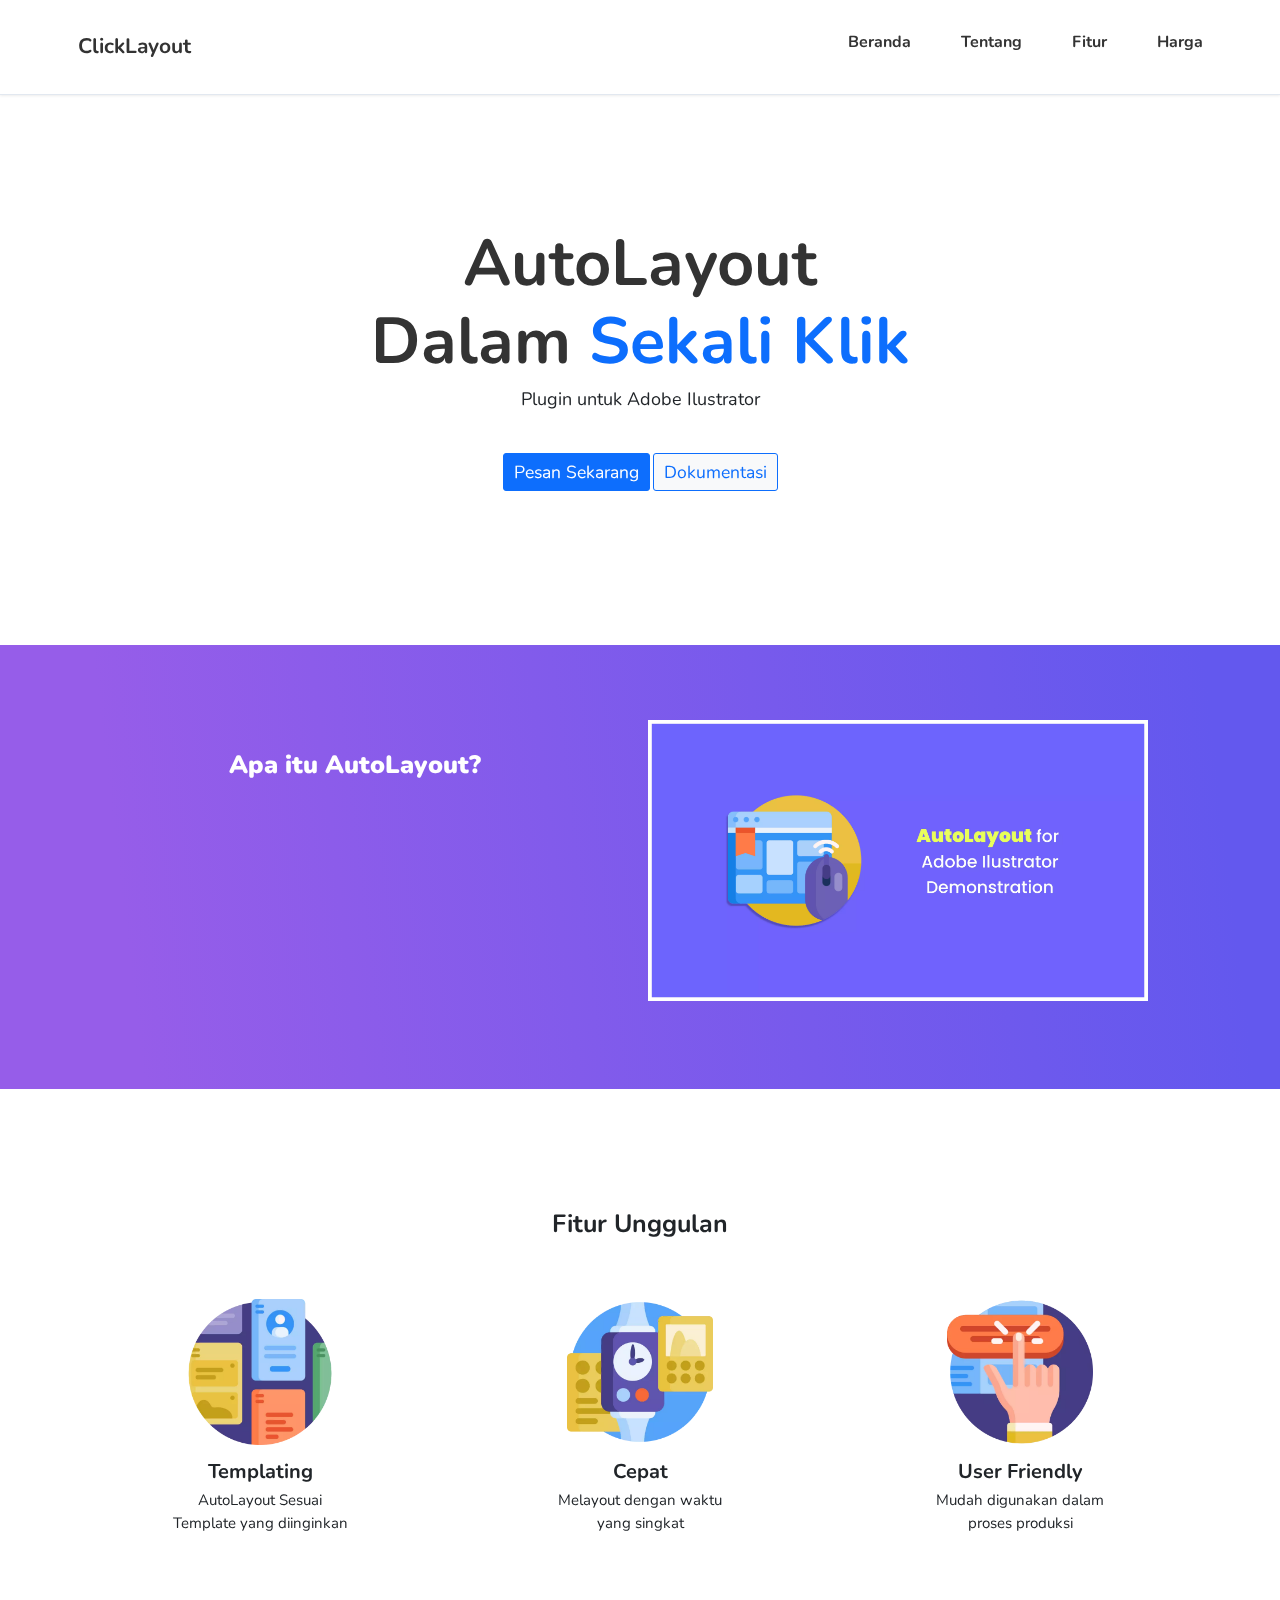
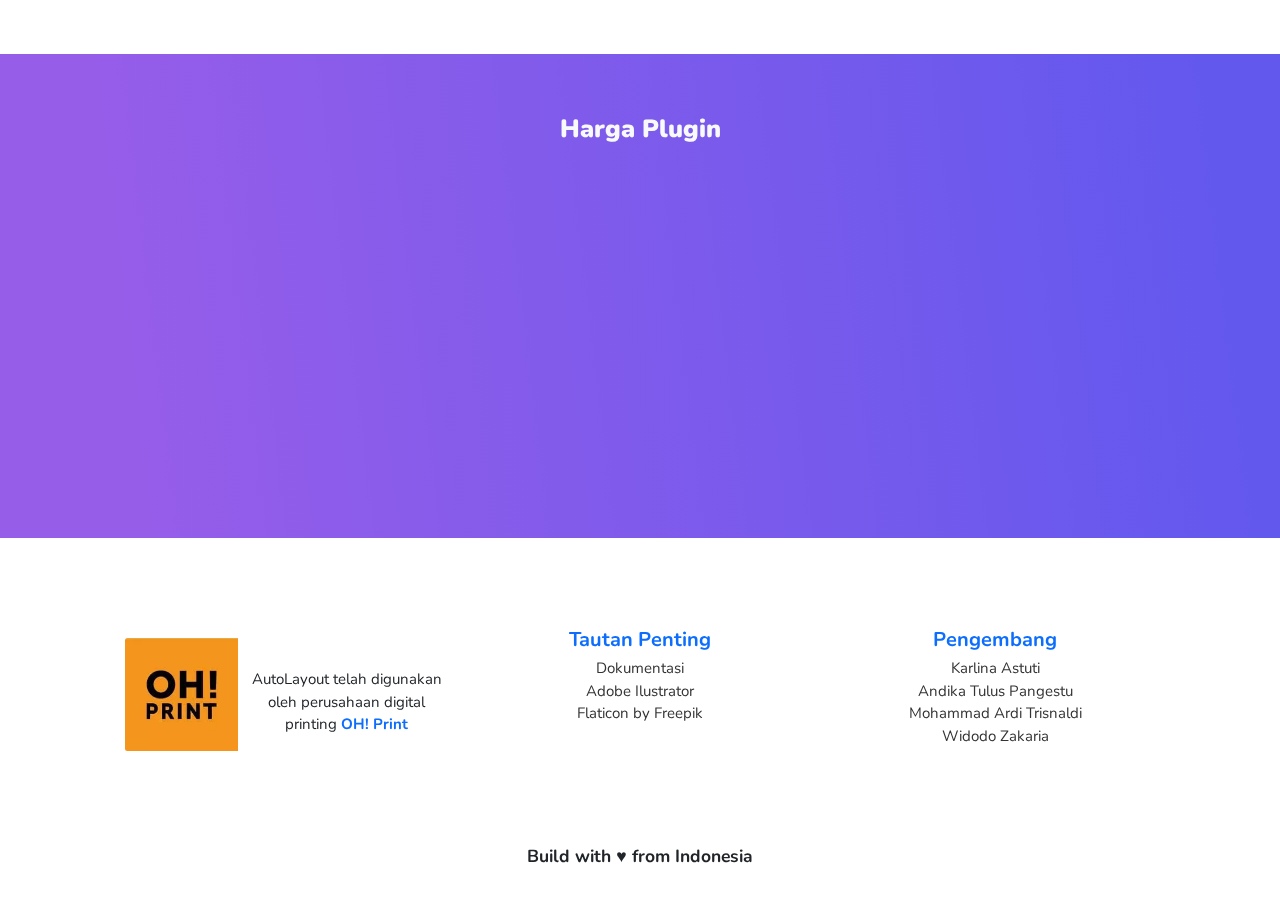
<file: index.html>
<!doctype html>
<html lang="en">

<head>
    <!-- Required meta tags -->
    <meta charset="utf-8">
    <meta name="viewport" content="width=device-width, initial-scale=1">

    <!-- Redirect -->
    <!-- <script>
        window.location.replace("soon.html");
    </script> -->

    <!-- General CSS -->
    <link rel="stylesheet" href="assets/css/style.css">
    <link rel="stylesheet" href="assets/css/bootstrap.css">

    <!-- All CSS Components -->
    <link rel="stylesheet" href="https://cdn.jsdelivr.net/npm/bootstrap-icons@1.8.1/font/bootstrap-icons.css">
    <link rel="stylesheet" href="https://unpkg.com/aos@next/dist/aos.css" />
    <link rel="manifest" href="manifest.json">
    <link rel=“canonical” href=“https://clicklayout.com/#about” />
    <link rel="preconnect" href="https://fonts.googleapis.com">
    <link rel="preconnect" href="https://fonts.gstatic.com" crossorigin>
    <link href="https://fonts.googleapis.com/css2?family=Nunito:wght@200;300;400;500;600;700;800&display=swap"
        rel="stylesheet">

    <!-- Primary Meta Tags -->
    <title>ClickLayout - AutoLayout Dalam Sekali Klik</title>
    <meta name="title" content="ClickLayout - AutoLayout Dalam Sekali Klik">
    <meta name="description"
        content="Mudah membuat AutoLayout hanya dengan sekali klik menggunakan ClickLayout untuk Adobe Ilustrator">
    <meta name="keywords" content="autolayout, adobe ai,olustrator,autolayouting,clicklayout,layout,adobe,ai,generator">
    <meta name="robots" content="index, follow">
    <meta name="author" content="Andika Tulus Pangestu">
    <meta name="publisher" content="ClickLayout">

    <!-- All Icons Presented by Flaticon -->
    <meta name="icons" content="https://www.flaticon.com/packs/interface-122">

    <!-- Favicon -->
    <link rel="apple-touch-icon" sizes="57x57" href="assets/img/favicon/apple-icon-57x57.png">
    <link rel="apple-touch-icon" sizes="60x60" href="assets/img/favicon/apple-icon-60x60.png">
    <link rel="apple-touch-icon" sizes="72x72" href="assets/img/favicon/apple-icon-72x72.png">
    <link rel="apple-touch-icon" sizes="76x76" href="assets/img/favicon/apple-icon-76x76.png">
    <link rel="apple-touch-icon" sizes="114x114" href="assets/img/favicon/apple-icon-114x114.png">
    <link rel="apple-touch-icon" sizes="120x120" href="assets/img/favicon/apple-icon-120x120.png">
    <link rel="apple-touch-icon" sizes="144x144" href="assets/img/favicon/apple-icon-144x144.png">
    <link rel="apple-touch-icon" sizes="152x152" href="assets/img/favicon/apple-icon-152x152.png">
    <link rel="apple-touch-icon" sizes="180x180" href="assets/img/favicon/apple-icon-180x180.png">
    <link rel="icon" type="image/png" sizes="192x192" href="assets/img/favicon/android-icon-192x192.png">
    <link rel="icon" type="image/png" sizes="32x32" href="assets/img/favicon/favicon-32x32.png">
    <link rel="icon" type="image/png" sizes="96x96" href="assets/img/favicon/favicon-96x96.png">
    <link rel="icon" type="image/png" sizes="16x16" href="assets/img/favicon/favicon-16x16.png">
    <meta name="msapplication-TileColor" content="#ffffff">
    <meta name="msapplication-TileImage" content="assets/img/favicon/ms-icon-144x144.png">
    <meta name="theme-color" content="#ffffff">

    <!-- Open Graph / Facebook -->
    <meta property="og:type" content="website">
    <meta property="og:url" content="https://clicklayout.com/">
    <meta property="og:title" content="ClickLayout - AutoLayout Dalam Sekali Klik">
    <meta property="og:description"
        content="Mudah membuat AutoLayout hanya dengan sekali klik menggunakan ClickLayout untuk Adobe Ilustrator">
    <meta property="og:image" content="assets/img/favicon/logo.svg">

    <!-- Twitter -->
    <meta property="twitter:card" content="summary_large_image">
    <meta property="twitter:url" content="https://clicklayout.com/">
    <meta property="twitter:title" content="ClickLayout - AutoLayout Dalam Sekali Klik">
    <meta property="twitter:description"
        content="Mudah membuat AutoLayout hanya dengan sekali klik menggunakan ClickLayout untuk Adobe Ilustrator">
    <meta property="twitter:image" content="assets/img/favicon/logo.svg">

</head>

<body>

    <!-- Navbar Header -->
    <header class="header">
        <nav class="navbar container py-5">
            <a href="#" class="nav-logo"><img src="assets/img/favicon/logo.webp" alt=""><span
                    id="text-logo">ClickLayout</span></a>
            <ul class="nav-menu">
                <li class="nav-url">
                    <a href="index.html" class="link">Beranda</a>
                </li>
                <li class="nav-url">
                    <a href="#about" class="link">Tentang</a>
                </li>
                <li class="nav-url">
                    <a href="#features" class="link">Fitur</a>
                </li>
                <li class="nav-url">
                    <a href="#harga" class="link">Harga</a>
                </li>
            </ul>
            <div class="hamburger">
                <span class="bar"></span>
                <span class="bar"></span>
                <span class="bar"></span>
            </div>
        </nav>
    </header>

    <section id="hero">
        <div class="heroku text-center">
            <!-- Animation Background -->
            <ul class="background">
                <li></li>
                <li></li>
                <li></li>
                <li></li>
                <li></li>
                <li></li>
                <li></li>
                <li></li>
                <li></li>
                <li></li>
                <li></li>
                <li></li>
            </ul>
            <h1 data-aos="fade-in" data-aos-delay="100" data-aos-duration="1000">AutoLayout <br> Dalam <span>Sekali
                    Klik</span> </h1>
            <p data-aos="fade-in" data-aos-delay="100" data-aos-duration="1000">Plugin untuk Adobe Ilustrator</p>
            <br>
            <br>
            <div class="buttons">
                <a class="btn btn-primary btn-lg fs-3" href="soon.html" role="button">Pesan Sekarang</a>
                <a class="btn btn-light btn-lg border-primary text-primary docs fs-3"
                    href="https://docs.clicklayout.com" role="button">Dokumentasi</a>
            </div>
        </div>
    </section>

    <!-- Apa itu AutoLayout -->
    <section id="about">
        <div class="container text-center">
            <div class="row">
                <div class="col-lg-6">
                    <h1 data-aos="fade-in" data-aos-delay="50" class="text-center mt-5 about-title">Apa itu AutoLayout?
                    </h1>
                    <div class="about-container container mb-5">
                        <p data-aos="fade-in" data-aos-delay="50" class="about-description text-center fs-4 mt-5">
                            ClickLayout adalah Plugin Script yang diperuntukan untuk Adobe Ilustrator.
                            Berguna untuk mempercepat pekerjaan anda dalam membuat layout objek printing ke dalam satu
                            kertas,dengan menempatkan objek ke semua pola dalam satu ukuran yang sudah anda buat pada
                            layer yang dipilih.
                        </p>

                    </div>
                </div>
                <div class="col-lg-6">
                    <div data-aos="fade-in" data-aos-delay="50" class="youtube text-end" id="YFuQXeZyH4A"
                        src="assets/img/others/thumbnail.webp">
                    </div>
                </div>
            </div>
        </div>
    </section>

    <!-- Featured -->
    <section id="features">
        <h1 class="text-center m-5 fw-bolder features-title fs-1">Fitur Unggulan</h1>
        <div class="container mb-5">
            <div class="row">
                <div class="col-md-4 text-center mt-5">
                    <img src="assets/img/icons/templates.webp" alt="templates icon" width="40%">
                    <br><br>
                    <h3 class="fw-bold fs-2">Templating</h3>
                    <span class="fs-4">AutoLayout Sesuai <br> Template yang diinginkan</span>
                </div>

                <div class="col-md-4 text-center mt-5">
                    <img src="assets/img/icons/fast.webp" alt="templates icon" width="40%">
                    <br><br>
                    <h3 class="fw-bold fs-2">Cepat</h3>
                    <span class="fs-4">Melayout dengan waktu <br> yang singkat</span>
                </div>
                <div class="col-md-4 text-center mt-5">
                    <img src="assets/img/icons/friendly.webp" alt="templates icon" width="40%">
                    <br><br>
                    <h3 class="fw-bold fs-2">User Friendly</h3>
                    <span class="fs-4">Mudah digunakan dalam <br> proses produksi</span>
                </div>
            </div>
        </div>
    </section>

    <!-- Harga -->
    <section id="harga" class="pricing py-5">
        <div class="container pb-5">
            <h1 class="text-center m-5 about-title text-light">Harga Plugin</h1>
            <div class="row">
                <div class="col-lg-4">

                </div>

                <div class="col-lg-4">
                    <div class="card mb-5 mb-lg-0 px-4 py-5" data-aos="flip-left" data-aos-delay="50"
                        data-aos-duration="1000">
                        <div class="card-body">
                            <h6 class="card-price text-center text-primary">Rp 150.000</h6>
                            <hr>
                            <ul class="fa-ul">
                                <li class="fs-5"><span class="fa-li"><i class="fas fa-check"></i></span><strong>3
                                        Template</strong></li>
                                <li class="fs-5"><span class="fa-li"><i class="fas fa-check"></i></span>Dukungan Bantuan
                                    7/24 Jam</li>
                                <li class="fs-5"><span class="fa-li"><i class="fas fa-check"></i></span>Akses Pembaruan
                                    Gratis</li>
                            </ul>
                            <div class="d-grid">
                                <br>
                                <br>
                                <a href="#" class="btn btn-primary fs-5 text-uppercase">Beli Sekarang</a>
                            </div>
                        </div>
                    </div>
                </div>

                <div class="col-lg-4">
                </div>
            </div>
        </div>
    </section>

    <footer>
        <div class="container text-center">
            <br><br>
            <div class="row m-5">
                <div class="col-md-4 col-sm-12 mt-5">
                    <div class="card mb-3 border-0 rounded" style="max-width: 540px;">
                        <div class="row g-0">
                            <div class="col-md-4">
                                <img src="assets/img/others/oh-print-logo.webp" class="img-fluid rounded-start m-3"
                                    alt="...">
                            </div>
                            <div class="col-md-8">
                                <div class="card-body text-dark ms-3">
                                    <p class="card-text mt-5 fs-4 fw-800">
                                        AutoLayout telah digunakan oleh perusahaan digital printing
                                        <span class="fw-bold"><a href="https://www.tokopedia.com/ohprint"
                                                class="text-decoration-none text-primary">OH! Print</a></span>
                                    </p>
                                </div>
                            </div>
                        </div>
                    </div>
                </div>
                <div class="col-md-4 col-sm-12 mt-5">
                    <h1 class="fs-2 fw-bold text-primary">Tautan Penting</h1>
                    <a href="" class="fs-4 text-decoration-none">Dokumentasi</a>
                    <br>
                    <a href="" class="fs-4 text-decoration-none">Adobe Ilustrator</a>
                    <br>
                    <a href="" class="fs-4 text-decoration-none">Flaticon by Freepik</a>
                </div>
                <div class="col-md-4 col-sm-12 mt-5">
                    <h1 class="fs-2 fw-bold text-primary">Pengembang</h1>
                    <a href="" class="fs-4 text-decoration-none">Karlina Astuti</a>
                    <br>
                    <a href="" class="fs-4 text-decoration-none">Andika Tulus Pangestu</a>
                    <br>
                    <a href="" class="fs-4 text-decoration-none">Mohammad Ardi Trisnaldi</a>
                    <br>
                    <a href="" class="fs-4 text-decoration-none">Widodo Zakaria</a>
                </div>
            </div>
            <br>
            <h1 class="text-center fw-bold fs-3 m-5">Build with &hearts; from Indonesia</h1>
            <br>
        </div>
    </footer>

    <!-- General Javascript -->
    <script src="assets/js/script.js"></script>
    <script src="assets/js/youtube-embed.js"></script>
    <script src="https://unpkg.com/aos@next/dist/aos.js"></script>
    <script>
        // AOS Animation
        AOS.init();
    </script>

</body>

</html>
</file>
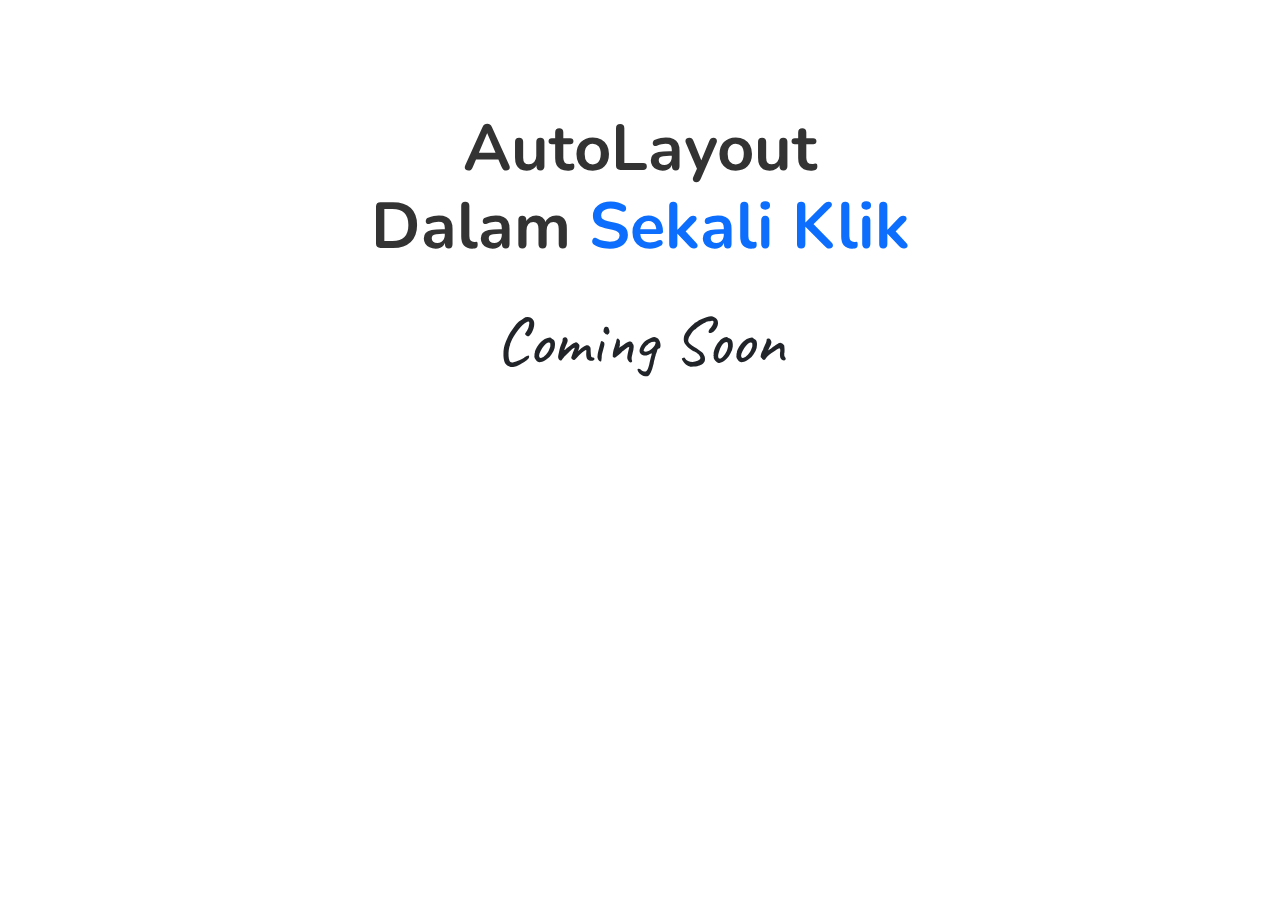
<file: soon.html>
<!doctype html>
<html lang="en">

<head>
    <!-- Required meta tags -->
    <meta charset="utf-8">
    <meta name="viewport" content="width=device-width, initial-scale=1">

    <!-- General CSS -->
    <link rel="stylesheet" href="assets/css/style.css">
    <link rel="stylesheet" href="assets/css/bootstrap.css">

    <link rel="preconnect" href="https://fonts.googleapis.com">
    <link rel="preconnect" href="https://fonts.gstatic.com" crossorigin>
    <link href="https://fonts.googleapis.com/css2?family=Nunito:wght@200;300;400;500;600;700;800&display=swap"
        rel="stylesheet">
    <link href="https://fonts.googleapis.com/css2?family=Caveat:wght@600&display=swap" rel="stylesheet">

    <title>ClickLayout - Krenova 2022</title>
</head>

<body>
    <section id="hero">
        <div class="heroku text-center mt-5">
            <ul class="background">
                <li></li>
                <li></li>
                <li></li>
                <li></li>
                <li></li>
                <li></li>
                <li></li>
                <li></li>
                <li></li>
                <li></li>
                <li></li>
                <li></li>
                <li></li>
                <li></li>
                <li></li>
                <li></li>
                <li></li>
                <li></li>
                <li></li>
                <li></li>
                <li></li>
                <li></li>
                <li></li>
                <li></li>
                <li></li>
                <li></li>
                <li></li>
                <li></li>
                <li></li>
                <li></li>
                <li></li>
                <li></li>
                <li></li>
                <li></li>
                <li></li>
                <li></li>
                <li></li>
                <li></li>
                <li></li>
                <li></li>
            </ul>
            <h1>AutoLayout <br> Dalam <span>Sekali Klik</span> </h1>
            <br>
            <br>
            <h3 style="font-family: 'Caveat', cursive; font-size: 67px;">Coming Soon</h3>
        </div>
    </section>

    <!-- General Javascript -->
    <script src="assets/js/script.js"></script>

</body>

</html>
</file>
<file: assets/css/style.css>
/* CSS Reset */
* {
  margin: 0;
  padding: 0;
  box-sizing: border-box;
}

html {
  font-size: 62.5%;
}

li {
  list-style: none;
}

a {
  text-decoration: none;
}

body {
  font-family: "Nunito", sans-serif !important;
}

/* Header Container */
.header {
  border-bottom: 1px solid #e2e8f0;
  box-shadow: 0 0.125rem 0.25rem rgba(0, 0, 0, 0.075) !important;
}

.navbar {
  display: flex;
  justify-content: space-between;
  align-items: center;
  padding: 1rem 1.5rem;
}

/* Hamburger Menu */
.hamburger {
  display: none;
}

.bar {
  display: block;
  width: 25px;
  height: 3px;
  margin: 5px auto;
  -webkit-transition: all 0.3s ease-in-out;
  transition: all 0.3s ease-in-out;
  background-color: #101010;
}

/* Navbar Components */
.nav-menu {
  display: flex;
  justify-content: space-between;
  align-items: center;
}

.nav-url {
  margin-left: 5rem;
}

.link {
  font-size: 1.6rem;
  font-weight: bold;
  color: #333;
  text-decoration: none !important;
}

.link:hover {
  color: #0d6efd;
  font-weight: bold;
}

.nav-logo {
  font-size: 2.1rem;
  font-weight: bolder;
  color: #333;
  text-decoration: none !important;
}

.nav-logo img {
  width: 30px;
  margin-right: 10px;
}

/* Hero Section */
.heroku {
  width: 100%;
  height: 500px;
  margin-top: 50px;
  /* background-image: linear-gradient( 83.2deg,  rgba(150,93,233,1) 10.8%, rgba(99,88,238,1) 94.3% ); */
}

.heroku h1 {
  font-size: 65px;
  font-weight: bolder;
  color: #333;
  padding-top: 80px;
}

.heroku p {
  font-size: 18px;
}

.heroku > h1 > span {
  color: #0d6efd;
}

.buttons .docs:hover {
  background-color: #0d6efd;
  color: #fff !important;
}

/* Hero Animation */
@keyframes cube {
  from {
    transform: scale(0) rotate(0deg) translate(-50%, -50%);
    opacity: 1;
  }
  to {
    transform: scale(20) rotate(960deg) translate(-50%, -50%);
    opacity: 0;
  }
}

.background {
  position: fixed;
  width: 100vw;
  height: 100vh;
  top: 0;
  left: 0;
  margin: 0;
  padding: 0;
  background: #ffffff;
  overflow: hidden;
  z-index: -99999;
}
.background li {
  position: absolute;
  top: 80vh;
  left: 45vw;
  width: 10px;
  height: 10px;
  border: solid 1px #e5e5e5;
  color: transparent;
  transform-origin: top left;
  transform: scale(0) rotate(0deg) translate(-50%, -50%);
  animation: cube 11s ease-in forwards infinite;
}

.background li:nth-child(0) {
  animation-delay: 0s;
  left: 31vw;
  top: 76vh;
}

.background li:nth-child(1) {
  animation-delay: 2s;
  left: 38vw;
  top: 31vh;
}

.background li:nth-child(2) {
  animation-delay: 4s;
  left: 27vw;
  top: 45vh;
}

.background li:nth-child(3) {
  animation-delay: 6s;
  left: 35vw;
  top: 89vh;
  border-color: #ffffff;
}

.background li:nth-child(4) {
  animation-delay: 8s;
  left: 34vw;
  top: 25vh;
}

.background li:nth-child(5) {
  animation-delay: 10s;
  left: 21vw;
  top: 73vh;
}

.background li:nth-child(6) {
  animation-delay: 12s;
  left: 53vw;
  top: 21vh;
  border-color: #ffffff;
}

.background li:nth-child(7) {
  animation-delay: 14s;
  left: 89vw;
  top: 40vh;
  border-color: #ffffff;
}

.background li:nth-child(8) {
  animation-delay: 16s;
  left: 44vw;
  top: 94vh;
}

.background li:nth-child(9) {
  animation-delay: 18s;
  left: 0vw;
  top: 85vh;
  border-color: #ffffff;
}

.background li:nth-child(10) {
  animation-delay: 20s;
  left: 84vw;
  top: 79vh;
  border-color: #ffffff;
}

.background li:nth-child(11) {
  animation-delay: 22s;
  left: 57vw;
  top: 5vh;
}

.background li:nth-child(12) {
  animation-delay: 24s;
  left: 17vw;
  top: 95vh;
  border-color: #ffffff;
}

.background li:nth-child(13) {
  animation-delay: 26s;
  left: 51vw;
  top: 18vh;
  border-color: #ffffff;
}

.background li:nth-child(14) {
  animation-delay: 28s;
  left: 70vw;
  top: 44vh;
  border-color: #ffffff;
}

.background li:nth-child(15) {
  animation-delay: 30s;
  left: 49vw;
  top: 97vh;
}

.background li:nth-child(16) {
  animation-delay: 32s;
  left: 5vw;
  top: 16vh;
  border-color: #ffffff;
}

.background li:nth-child(17) {
  animation-delay: 34s;
  left: 67vw;
  top: 54vh;
}

.background li:nth-child(18) {
  animation-delay: 36s;
  left: 55vw;
  top: 38vh;
}

.background li:nth-child(19) {
  animation-delay: 38s;
  left: 62vw;
  top: 7vh;
  border-color: #ffffff;
}

.background li:nth-child(20) {
  animation-delay: 40s;
  left: 95vw;
  top: 51vh;
  border-color: #ffffff;
}

.background li:nth-child(21) {
  animation-delay: 42s;
  left: 62vw;
  top: 2vh;
}

.background li:nth-child(22) {
  animation-delay: 44s;
  left: 45vw;
  top: 91vh;
}

.background li:nth-child(23) {
  animation-delay: 46s;
  left: 90vw;
  top: 62vh;
  border-color: #ffffff;
}

.background li:nth-child(24) {
  animation-delay: 48s;
  left: 65vw;
  top: 49vh;
  border-color: #ffffff;
}

.background li:nth-child(25) {
  animation-delay: 50s;
  left: 26vw;
  top: 35vh;
  border-color: #ffffff;
}

.background li:nth-child(26) {
  animation-delay: 52s;
  left: 94vw;
  top: 22vh;
}

.background li:nth-child(27) {
  animation-delay: 54s;
  left: 80vw;
  top: 34vh;
  border-color: #ffffff;
}

.background li:nth-child(28) {
  animation-delay: 56s;
  left: 12vw;
  top: 59vh;
}

.background li:nth-child(29) {
  animation-delay: 58s;
  left: 99vw;
  top: 28vh;
}

.background li:nth-child(30) {
  animation-delay: 60s;
  left: 4vw;
  top: 81vh;
}

.background li:nth-child(31) {
  animation-delay: 62s;
  left: 11vw;
  top: 84vh;
}

.background li:nth-child(32) {
  animation-delay: 64s;
  left: 24vw;
  top: 13vh;
}

.background li:nth-child(33) {
  animation-delay: 66s;
  left: 86vw;
  top: 65vh;
}

.background li:nth-child(34) {
  animation-delay: 68s;
  left: 79vw;
  top: 69vh;
  border-color: #ffffff;
}

.background li:nth-child(35) {
  animation-delay: 70s;
  left: 73vw;
  top: 71vh;
}

.background li:nth-child(36) {
  animation-delay: 72s;
  left: 40vw;
  top: 11vh;
}

.background li:nth-child(37) {
  animation-delay: 74s;
  left: 75vw;
  top: 61vh;
}

.background li:nth-child(38) {
  animation-delay: 76s;
  left: 17vw;
  top: 1vh;
}

.background li:nth-child(39) {
  animation-delay: 78s;
  left: 9vw;
  top: 55vh;
  border-color: #ffffff;
}

/* About */
.about-title {
  font-weight: 900;
}

#about {
  background-image: linear-gradient(
    83.2deg,
    rgba(150, 93, 233, 1) 10.8%,
    rgba(99, 88, 238, 1) 94.3%
  );
  padding: 75px 0;
  color: #fff;
}

.youtube {
  max-width: 100%;
  overflow: hidden;
  position: relative;
  cursor: hand;
  cursor: pointer;
  width: 500px; 
  height: 294px; 
  border: none !important;
}
.youtube .thumb {
  bottom: 0;
  display: block;
  left: 0;
  margin: 0;
  max-width: 100%;
  position: absolute;
  right: 0;
  top: 0;
  width: 100%;
  height: auto;
}
.youtube .play {
  filter: alpha(opacity=80);
  opacity: 0.8;
  height: 77px;
  left: 50%;
  margin-left: -38px;
  margin-top: -38px;
  position: absolute;
  top: 50%;
  width: 77px;
  background: url("https://lh3.ggpht.com/vo4W82YNfpJDsttqn-22YsLtEJjmOtIB-54yIxR5wQA0Ucs5leNIu-W8iEmyY8-Pf7RWHk4=w64")
    no-repeat;
}

/* Features */
#features {
  margin: 120px 0px 120px 0px;
}

/* Price List */
section.pricing {
  background-image: linear-gradient(
    83.2deg,
    rgba(150, 93, 233, 1) 10.8%,
    rgba(99, 88, 238, 1) 94.3%
  );
}

.pricing .card {
  border: none;
  border-radius: 1rem;
  transition: all 0.2s;
  box-shadow: 0 0.5rem 1rem 0 rgba(0, 0, 0, 0.1);
}

.pricing hr {
  margin: 1.5rem 0;
}

.pricing .card-title {
  margin: 0.5rem 0;
  font-size: 0.9rem;
  letter-spacing: 0.1rem;
  font-weight: bold;
}

.pricing .card-price {
  font-size: 3rem;
  margin: 0;
}

.pricing .card-price .period {
  font-size: 0.8rem;
}

.pricing ul li {
  margin-bottom: 1rem;
}

.pricing .text-muted {
  opacity: 0.7;
}

.pricing .btn {
  font-size: 80%;
  border-radius: 5rem;
  letter-spacing: 0.1rem;
  font-weight: bold;
  padding: 1rem;
  opacity: 0.7;
  transition: all 0.2s;
}

/* Footer */
footer {
  height: 250px;
  background-color: #fff;
}

footer a {
  color: #333;
}

/* Form Checkout */
.form-checkout {
  display: 100%;
  font-size: 100% !important;
}

/* Media Query */
@media only screen and (min-width: 1240px) {
  .nav-logo img {
    display: none;
  }
  .about-container {
    width: 400px;
  }
}

@media only screen and (max-width: 768px) {
  .header {
    padding: 0 40px;
    box-shadow: none !important;
  }
  .nav-menu {
    position: fixed;
    left: -100%;
    top: 10rem;
    flex-direction: column;
    background-color: #fff;
    width: 100%;
    text-align: center;
    transition: 0.3s;
    box-shadow: 0 10px 27px rgba(0, 0, 0, 0.05);
  }

  #text-logo {
    display: none;
  }

  .nav-menu.active {
    left: 0;
  }

  .nav-url {
    margin: 2.5rem 0;
  }

  .hamburger {
    display: block;
    cursor: pointer;
  }

  .hamburger.active .bar:nth-child(2) {
    opacity: 0;
  }

  .hamburger.active .bar:nth-child(1) {
    transform: translateY(8px) rotate(45deg);
  }

  .hamburger.active .bar:nth-child(3) {
    transform: translateY(-8px) rotate(-45deg);
  }
  .heroku {
    width: 100%;
    height: 500px;
    margin-top: 0px;
    /* background-image: linear-gradient( 83.2deg,  rgba(150,93,233,1) 10.8%, rgba(99,88,238,1) 94.3% ); */
  }
  .heroku h1 {
    font-size: 45px;
    font-weight: bolder;
    color: #333;
    padding-top: 120px;
  }

  .heroku p {
    font-size: 14px;
  }

  .heroku > h1 > span {
    color: blue;
  }
  #about {
    background-image: linear-gradient(
      83.2deg,
      rgba(150, 93, 233, 1) 10.8%,
      rgba(99, 88, 238, 1) 94.3%
    );
    padding: 15px;
    color: #fff;
  }
  .about-description {
    margin: auto 50px;
  }
  .pricing .card {
    margin: 20px;
  }
  #demo {
    display: none;
  }
  .youtube {
    max-width: 100%;
    overflow: hidden;
    position: relative;
    cursor: hand;
    cursor: pointer;
    width: 100%; 
    height: 294px; 
    border: none !important;
  }
  .youtube .thumb {
    bottom: 0;
    display: block;
    left: 0;
    margin: 0;
    max-width: 100%;
    position: absolute;
    right: 0;
    top: 0;
    width: 100%;
    height: auto;
  }
  .youtube .play {
    filter: alpha(opacity=50);
    opacity: 0.8;
    height: 77px;
    left: 50%;
    margin-left: -38px;
    margin-top: -38px;
    position: absolute;
    top: 35%;
    width: 77px;
    background: url("https://lh3.ggpht.com/vo4W82YNfpJDsttqn-22YsLtEJjmOtIB-54yIxR5wQA0Ucs5leNIu-W8iEmyY8-Pf7RWHk4=w64")
      no-repeat;
  }
}

@media (min-width: 992px) {
  .pricing .card:hover {
    margin-top: -0.25rem;
    margin-bottom: 0.25rem;
    box-shadow: 0 0.5rem 1rem 0 rgba(0, 0, 0, 0.3);
  }

  .pricing .card:hover .btn {
    opacity: 1;
  }
}
</file>
